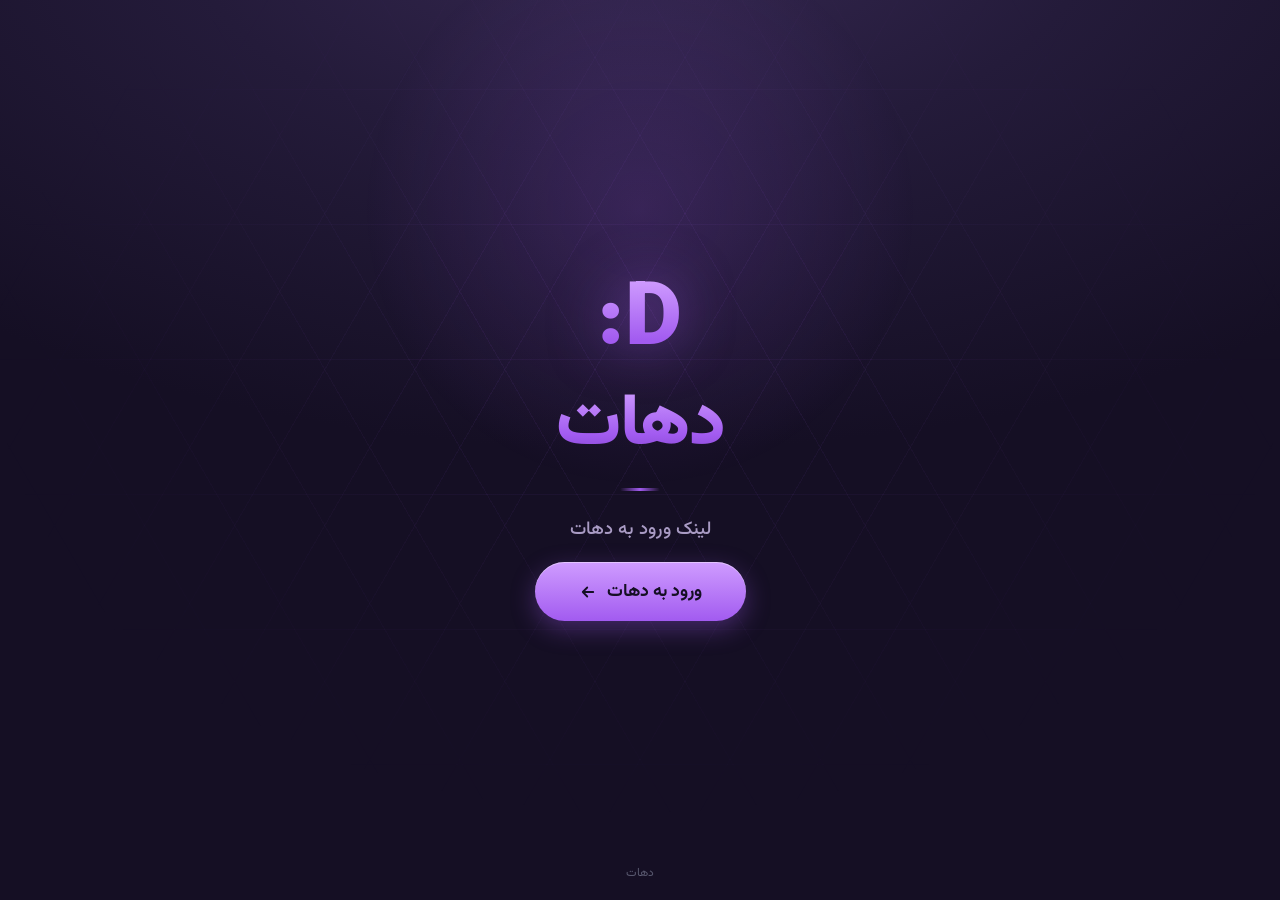
<file: index.html>
<!DOCTYPE html>
<html lang="fa" dir="rtl">
<head>
<meta charset="UTF-8">
<meta name="viewport" content="width=device-width, initial-scale=1.0">
<title>دهات</title>
<link rel="preconnect" href="https://fonts.googleapis.com">
<link rel="preconnect" href="https://fonts.gstatic.com" crossorigin>
<link href="https://fonts.googleapis.com/css2?family=Vazirmatn:wght@400;500;700;900&display=swap" rel="stylesheet">
<style>
  :root{
    --night: #241b3a;
    --night-deep: #150f24;
    --lantern: #a25bf0;
    --lantern-soft: #cf9cff;
    --cream: #f3ede0;
    --dim: #a99bc4;
    --hex-line: rgba(162,91,240,0.10);
  }

  *{ box-sizing: border-box; margin:0; padding:0; }

  html,body{
    height:100%;
    background: radial-gradient(ellipse 80% 60% at 50% -10%, #362852 0%, var(--night) 45%, var(--night-deep) 100%);
    font-family: 'Vazirmatn', sans-serif;
    color: var(--cream);
    overflow-x:hidden;
  }

  body{
    min-height:100vh;
    display:flex;
    align-items:center;
    justify-content:center;
    position:relative;
    padding: 24px;
  }

  /* subtle hexagon field, like scattered rooftops of a village seen from above */
  .hex-field{
    position:fixed;
    inset:0;
    z-index:0;
    background-image:
      repeating-linear-gradient(60deg, var(--hex-line) 0, var(--hex-line) 1px, transparent 1px, transparent 78px),
      repeating-linear-gradient(-60deg, var(--hex-line) 0, var(--hex-line) 1px, transparent 1px, transparent 78px),
      repeating-linear-gradient(0deg, var(--hex-line) 0, var(--hex-line) 1px, transparent 1px, transparent 135px);
    opacity:.6;
    mask-image: radial-gradient(ellipse 70% 70% at 50% 40%, black 20%, transparent 75%);
  }

  .glow{
    position:fixed;
    top:-10%;
    left:50%;
    transform:translateX(-50%);
    width:600px;
    height:600px;
    background: radial-gradient(circle, rgba(162,91,240,0.18) 0%, transparent 65%);
    z-index:0;
    pointer-events:none;
  }

  main{
    position:relative;
    z-index:1;
    text-align:center;
    max-width: 480px;
    display:flex;
    flex-direction:column;
    align-items:center;
    gap: 18px;
  }

  .mark{
    font-size: 5.5rem;
    font-weight: 900;
    letter-spacing: 1px;
    margin-bottom: 2px;
    line-height: 1;
    background: linear-gradient(180deg, var(--lantern-soft) 0%, var(--lantern) 70%);
    -webkit-background-clip: text;
    background-clip: text;
    color: transparent;
    filter: drop-shadow(0 0 26px rgba(162,91,240,0.5));
    animation: rise 900ms ease-out, wiggle 3.4s ease-in-out 1.2s infinite;
    transform-origin: center;
  }

  @keyframes wiggle{
    0%, 100%{ transform: rotate(0deg); }
    50%{ transform: rotate(-6deg); }
  }

  h1{
    font-size: clamp(3rem, 12vw, 4.5rem);
    font-weight: 900;
    letter-spacing: -1px;
    background: linear-gradient(180deg, var(--lantern-soft) 0%, var(--lantern) 60%, #7a3fc4 100%);
    -webkit-background-clip: text;
    background-clip: text;
    color: transparent;
    animation: rise 900ms ease-out 80ms both;
    line-height:1.1;
  }

  .subtitle{
    font-size: clamp(1rem, 3.2vw, 1.15rem);
    color: var(--dim);
    font-weight: 500;
    animation: rise 900ms ease-out 160ms both;
  }

  .divider{
    width: 40px;
    height: 3px;
    border-radius: 2px;
    background: linear-gradient(90deg, transparent, var(--lantern), transparent);
    margin: 4px 0 6px;
    animation: rise 900ms ease-out 220ms both;
  }

  a.enter{
    --pad-y: 16px;
    --pad-x: 44px;
    position:relative;
    display:inline-flex;
    align-items:center;
    justify-content:center;
    gap:10px;
    padding: var(--pad-y) var(--pad-x);
    font-family:inherit;
    font-size: 1.1rem;
    font-weight: 700;
    color: var(--night-deep);
    text-decoration:none;
    background: linear-gradient(180deg, var(--lantern-soft), var(--lantern));
    border-radius: 999px;
    box-shadow:
      0 8px 24px rgba(162,91,240,0.34),
      inset 0 1px 0 rgba(255,255,255,0.4);
    transition: transform 180ms ease, box-shadow 180ms ease;
    animation: rise 900ms ease-out 300ms both;
  }

  a.enter:hover{
    transform: translateY(-2px);
    box-shadow:
      0 12px 30px rgba(162,91,240,0.46),
      inset 0 1px 0 rgba(255,255,255,0.45);
  }
  a.enter:active{ transform: translateY(0px) scale(0.98); }

  a.enter:focus-visible{
    outline: 2px solid var(--cream);
    outline-offset: 3px;
  }

  a.enter svg{
    width: 18px;
    height: 18px;
    transition: transform 180ms ease;
  }
  a.enter:hover svg{ transform: translateX(-4px); }

  @keyframes rise{
    from{ opacity:0; transform: translateY(14px); }
    to{ opacity:1; transform: translateY(0); }
  }

  @media (prefers-reduced-motion: reduce){
    *{ animation: none !important; transition: none !important; }
  }

  footer{
    position:fixed;
    bottom: 18px;
    left:0; right:0;
    text-align:center;
    font-size: 0.75rem;
    color: rgba(154,160,184,0.5);
    z-index:1;
  }
</style>
</head>
<body>

  <div class="hex-field"></div>
  <div class="glow"></div>

  <main>
    <div class="mark" dir="ltr">:D</div>

    <h1>دهات</h1>
    <div class="divider"></div>
    <p class="subtitle">لینک ورود به دهات</p>

    <a class="enter" href="https://dehaat.aghey.workers.dev">
      ورود به دهات
      <svg viewBox="0 0 24 24" fill="none" stroke="currentColor" stroke-width="2.4" stroke-linecap="round" stroke-linejoin="round">
        <path d="M19 12H5M11 6l-6 6 6 6"/>
      </svg>
    </a>
  </main>

  <footer>دهات</footer>

</body>
</html>
</file>
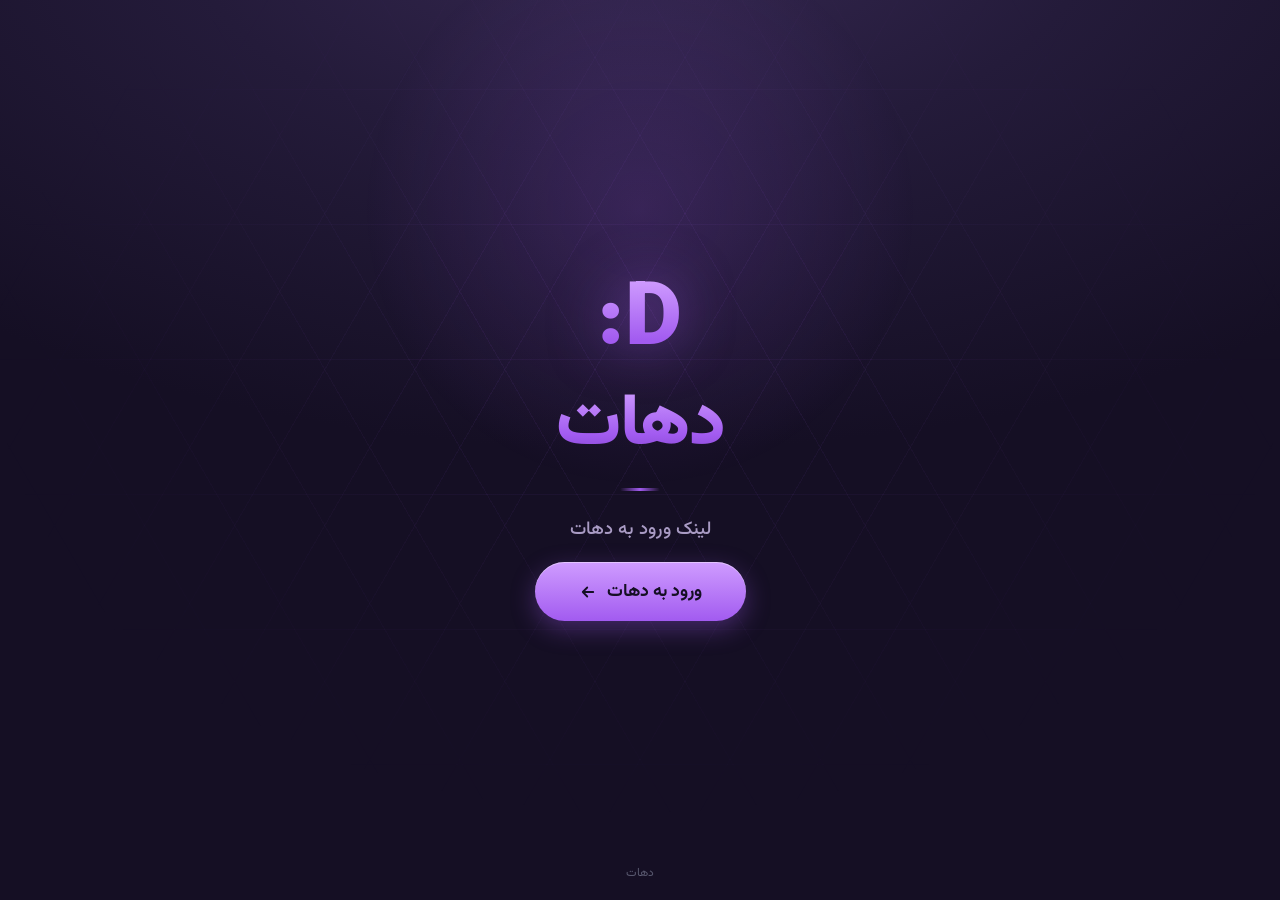
<file: index (12) (4).html>
<!DOCTYPE html>
<html lang="fa" dir="rtl">
<head>
<meta charset="UTF-8">
<meta name="viewport" content="width=device-width, initial-scale=1.0">
<title>دهات</title>
<link rel="preconnect" href="https://fonts.googleapis.com">
<link rel="preconnect" href="https://fonts.gstatic.com" crossorigin>
<link href="https://fonts.googleapis.com/css2?family=Vazirmatn:wght@400;500;700;900&display=swap" rel="stylesheet">
<style>
  :root{
    --night: #241b3a;
    --night-deep: #150f24;
    --lantern: #a25bf0;
    --lantern-soft: #cf9cff;
    --cream: #f3ede0;
    --dim: #a99bc4;
    --hex-line: rgba(162,91,240,0.10);
  }

  *{ box-sizing: border-box; margin:0; padding:0; }

  html,body{
    height:100%;
    background: radial-gradient(ellipse 80% 60% at 50% -10%, #362852 0%, var(--night) 45%, var(--night-deep) 100%);
    font-family: 'Vazirmatn', sans-serif;
    color: var(--cream);
    overflow-x:hidden;
  }

  body{
    min-height:100vh;
    display:flex;
    align-items:center;
    justify-content:center;
    position:relative;
    padding: 24px;
  }

  /* subtle hexagon field, like scattered rooftops of a village seen from above */
  .hex-field{
    position:fixed;
    inset:0;
    z-index:0;
    background-image:
      repeating-linear-gradient(60deg, var(--hex-line) 0, var(--hex-line) 1px, transparent 1px, transparent 78px),
      repeating-linear-gradient(-60deg, var(--hex-line) 0, var(--hex-line) 1px, transparent 1px, transparent 78px),
      repeating-linear-gradient(0deg, var(--hex-line) 0, var(--hex-line) 1px, transparent 1px, transparent 135px);
    opacity:.6;
    mask-image: radial-gradient(ellipse 70% 70% at 50% 40%, black 20%, transparent 75%);
  }

  .glow{
    position:fixed;
    top:-10%;
    left:50%;
    transform:translateX(-50%);
    width:600px;
    height:600px;
    background: radial-gradient(circle, rgba(162,91,240,0.18) 0%, transparent 65%);
    z-index:0;
    pointer-events:none;
  }

  main{
    position:relative;
    z-index:1;
    text-align:center;
    max-width: 480px;
    display:flex;
    flex-direction:column;
    align-items:center;
    gap: 18px;
  }

  .mark{
    font-size: 5.5rem;
    font-weight: 900;
    letter-spacing: 1px;
    margin-bottom: 2px;
    line-height: 1;
    background: linear-gradient(180deg, var(--lantern-soft) 0%, var(--lantern) 70%);
    -webkit-background-clip: text;
    background-clip: text;
    color: transparent;
    filter: drop-shadow(0 0 26px rgba(162,91,240,0.5));
    animation: rise 900ms ease-out, wiggle 3.4s ease-in-out 1.2s infinite;
    transform-origin: center;
  }

  @keyframes wiggle{
    0%, 100%{ transform: rotate(0deg); }
    50%{ transform: rotate(-6deg); }
  }

  h1{
    font-size: clamp(3rem, 12vw, 4.5rem);
    font-weight: 900;
    letter-spacing: -1px;
    background: linear-gradient(180deg, var(--lantern-soft) 0%, var(--lantern) 60%, #7a3fc4 100%);
    -webkit-background-clip: text;
    background-clip: text;
    color: transparent;
    animation: rise 900ms ease-out 80ms both;
    line-height:1.1;
  }

  .subtitle{
    font-size: clamp(1rem, 3.2vw, 1.15rem);
    color: var(--dim);
    font-weight: 500;
    animation: rise 900ms ease-out 160ms both;
  }

  .divider{
    width: 40px;
    height: 3px;
    border-radius: 2px;
    background: linear-gradient(90deg, transparent, var(--lantern), transparent);
    margin: 4px 0 6px;
    animation: rise 900ms ease-out 220ms both;
  }

  a.enter{
    --pad-y: 16px;
    --pad-x: 44px;
    position:relative;
    display:inline-flex;
    align-items:center;
    justify-content:center;
    gap:10px;
    padding: var(--pad-y) var(--pad-x);
    font-family:inherit;
    font-size: 1.1rem;
    font-weight: 700;
    color: var(--night-deep);
    text-decoration:none;
    background: linear-gradient(180deg, var(--lantern-soft), var(--lantern));
    border-radius: 999px;
    box-shadow:
      0 8px 24px rgba(162,91,240,0.34),
      inset 0 1px 0 rgba(255,255,255,0.4);
    transition: transform 180ms ease, box-shadow 180ms ease;
    animation: rise 900ms ease-out 300ms both;
  }

  a.enter:hover{
    transform: translateY(-2px);
    box-shadow:
      0 12px 30px rgba(162,91,240,0.46),
      inset 0 1px 0 rgba(255,255,255,0.45);
  }
  a.enter:active{ transform: translateY(0px) scale(0.98); }

  a.enter:focus-visible{
    outline: 2px solid var(--cream);
    outline-offset: 3px;
  }

  a.enter svg{
    width: 18px;
    height: 18px;
    transition: transform 180ms ease;
  }
  a.enter:hover svg{ transform: translateX(-4px); }

  @keyframes rise{
    from{ opacity:0; transform: translateY(14px); }
    to{ opacity:1; transform: translateY(0); }
  }

  @media (prefers-reduced-motion: reduce){
    *{ animation: none !important; transition: none !important; }
  }

  footer{
    position:fixed;
    bottom: 18px;
    left:0; right:0;
    text-align:center;
    font-size: 0.75rem;
    color: rgba(154,160,184,0.5);
    z-index:1;
  }
</style>
</head>
<body>

  <div class="hex-field"></div>
  <div class="glow"></div>

  <main>
    <div class="mark" dir="ltr">:D</div>

    <h1>دهات</h1>
    <div class="divider"></div>
    <p class="subtitle">لینک ورود به دهات</p>

    <a class="enter" href="https://dehaat-proxy.toopzsupport.workers.dev">
      ورود به دهات
      <svg viewBox="0 0 24 24" fill="none" stroke="currentColor" stroke-width="2.4" stroke-linecap="round" stroke-linejoin="round">
        <path d="M19 12H5M11 6l-6 6 6 6"/>
      </svg>
    </a>
  </main>

  <footer>دهات</footer>

</body>
</html>
</file>
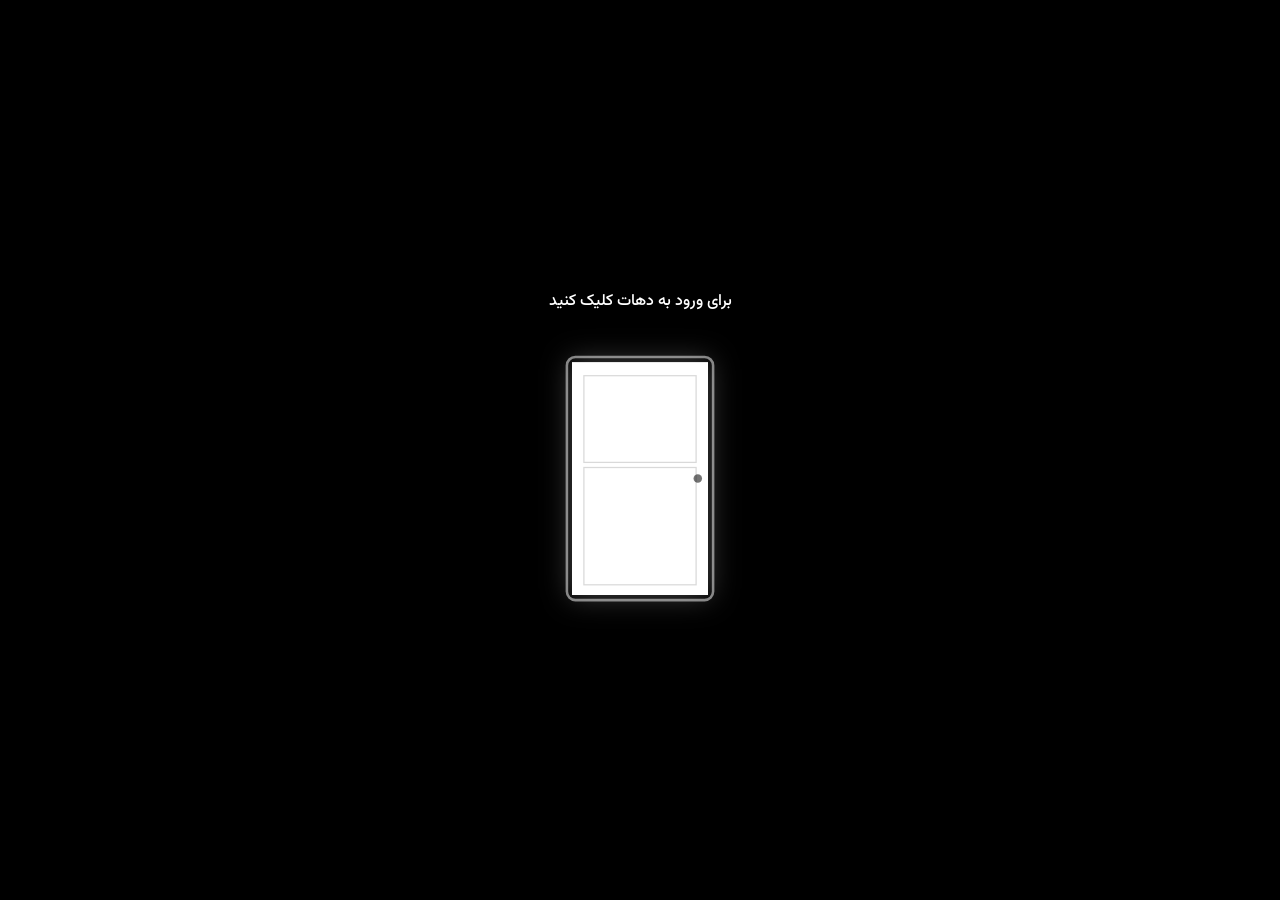
<file: login.html>
<!DOCTYPE html>
<html lang="fa" dir="rtl">
<head>
<meta charset="UTF-8" />
<meta name="viewport" content="width=device-width, initial-scale=1.0, viewport-fit=cover" />
<title>دهات</title>
<link rel="icon" type="image/png" href="favicon-dark.png" media="(prefers-color-scheme: light)" />
<link rel="icon" type="image/png" href="favicon-light.png" media="(prefers-color-scheme: dark)" />
<link rel="preconnect" href="https://fonts.googleapis.com">
<link rel="preconnect" href="https://fonts.gstatic.com" crossorigin>
<link href="https://fonts.googleapis.com/css2?family=Vazirmatn:wght@400;500;700&display=swap" rel="stylesheet">
<script src="https://challenges.cloudflare.com/turnstile/v0/api.js?onload=onTurnstileReady&render=explicit" async defer></script>
<style>
  :root {
    --primary: #1A0A31;
    --surface: #241243;
    --card: #2D1856;
    --accent: #8B5CF6;
    --accent-hover: #A78BFA;
    --text: #FFFFFF;
    --subtext: #C9C4D8;
    --border: #3D2A64;
    --success: #22C55E;
    --error: #EF4444;
    --radius: 16px;
  }
  * { box-sizing: border-box; }
  html, body { margin: 0; height: 100%; }
  body {
    font-family: 'Vazirmatn', Tahoma, sans-serif;
    color: var(--text);
    min-height: 100vh;
    display: flex;
    align-items: center;
    justify-content: center;
    padding: 20px;
    position: relative;
    overflow: hidden;
    background: var(--primary);
  }
  /* پس‌زمینه‌ی متحرک — سبک: به‌جای انیمیت کردن background-position روی یه گرادیانت بلورشده‌ی بزرگ
     (که هر فریم کل صفحه رو مجبور به رسم دوباره می‌کرد و لگ می‌داد)، چند تا «حباب» جدا داریم که فقط
     transform‌شون انیمیت می‌شه؛ این روی GPU اجرا می‌شه و تقریباً هیچ فشاری به CPU نمی‌ده */
  .bg-anim { position: fixed; inset: 0; z-index: 0; pointer-events: none; overflow: hidden; background: var(--primary); contain: strict; }
  .bg-blob { position: absolute; border-radius: 50%; filter: blur(50px); opacity: 0.5; will-change: transform; transform: translateZ(0); backface-visibility: hidden; }
  .bg-blob:nth-child(1) { width: 50vw; height: 50vw; max-width: 480px; max-height: 480px; background: var(--accent); top: -12%; left: -12%; animation: blob1 22s ease-in-out infinite; }
  .bg-blob:nth-child(2) { width: 45vw; height: 45vw; max-width: 420px; max-height: 420px; background: var(--card); bottom: -14%; right: -10%; animation: blob2 26s ease-in-out infinite; }
  .bg-blob:nth-child(3) { width: 38vw; height: 38vw; max-width: 360px; max-height: 360px; background: var(--accent-hover); top: 25%; right: 5%; animation: blob3 19s ease-in-out infinite; }
  @keyframes blob1 { 0%, 100% { transform: translate3d(0, 0, 0); } 50% { transform: translate3d(12vw, 10vh, 0); } }
  @keyframes blob2 { 0%, 100% { transform: translate3d(0, 0, 0); } 50% { transform: translate3d(-10vw, -8vh, 0); } }
  @keyframes blob3 { 0%, 100% { transform: translate3d(0, 0, 0); } 50% { transform: translate3d(-8vw, 10vh, 0); } }
  /* موقع تایپ (فوکوس روی هر اینپوت)، انیمیشن پس‌زمینه موقتاً متوقف می‌شه تا کیبورد و رندر صفحه رقیب هم نشن و لک از بین بره */
  .bg-anim.is-paused .bg-blob { animation-play-state: paused; }
  @media (prefers-reduced-motion: reduce) {
    .bg-blob { animation: none !important; }
  }
  .box { width: 100%; max-width: 380px; position: relative; z-index: 1; }

  @keyframes fadeInUp { from { opacity: 0; transform: translateY(18px); } to { opacity: 1; transform: translateY(0); } }
  @keyframes fadeIn { from { opacity: 0; } to { opacity: 1; } }
  @keyframes popIn { 0% { opacity: 0; transform: scale(0.85); } 100% { opacity: 1; transform: scale(1); } }
  @keyframes float { 0%, 100% { transform: translateY(0); } 50% { transform: translateY(-6px); } }
  @keyframes shake { 10%, 90% { transform: translateX(-1px); } 20%, 80% { transform: translateX(2px); } 30%, 50%, 70% { transform: translateX(-4px); } 40%, 60% { transform: translateX(4px); } }
  @keyframes spin { to { transform: rotate(360deg); } }
  @keyframes pulseDot { 0%, 100% { opacity: 0.3; } 50% { opacity: 1; } }

  .brand { text-align: center; margin-bottom: 24px; animation: fadeInUp 0.6s ease both; }
  /* به‌جای عکسِ ثابتِ قبلی، همون نشانِ متحرکِ ترکیب‌های «: » و «D» که تو اسپلش‌اسکرینِ اصلیِ اپ هم هست */
  .app-splash-emoji.brand-emoji {
    direction: ltr; font-size: 46px; font-weight: 800; letter-spacing: 1px; color: var(--text);
    font-variant-numeric: tabular-nums;
    min-height: 60px; width: 80px; margin-inline: auto;
    display: flex; align-items: center; justify-content: center; margin-bottom: 6px;
    animation: popIn 0.55s cubic-bezier(0.34, 1.56, 0.64, 1) both, float 4s ease-in-out 0.6s infinite;
  }
  .app-splash-emoji.brand-emoji .splash-caret {
    display: inline-block; width: 3px; height: 36px; background: var(--accent-hover);
    margin-inline-start: 3px; animation: caretBlink 0.9s step-end infinite;
  }
  .brand h1 { font-size: 26px; font-weight: 700; margin: 0 0 4px; letter-spacing: -0.02em; }
  .brand p { font-size: 13px; color: var(--subtext); margin: 0; }
  #subtitleWord { color: var(--accent-hover); font-weight: 500; }
  .subtitle-caret {
    display: inline-block; width: 1px; height: 12px; background: var(--accent-hover);
    margin-inline-start: 2px; vertical-align: -1px; animation: caretBlink 0.9s step-end infinite;
  }
  @keyframes caretBlink { 0%, 100% { opacity: 1; } 50% { opacity: 0; } }
  @media (prefers-reduced-motion: reduce) {
    .subtitle-caret { animation: none; }
  }

  @media (prefers-reduced-motion: reduce) {
    .brand, .app-splash-emoji, .card, .turnstile-wrap { animation: none !important; }
  }

  .card {
    background: var(--surface);
    border: 1px solid var(--border);
    border-radius: var(--radius);
    padding: 22px;
    animation: fadeInUp 0.6s ease 0.1s both;
    transition: box-shadow 0.3s ease;
  }

  .tabs { display: flex; gap: 4px; background: var(--primary); border-radius: 10px; padding: 4px; margin-bottom: 18px; }
  .tabs button {
    flex: 1; padding: 9px; border: none; border-radius: 8px; background: transparent;
    font-family: inherit; font-size: 14px; color: var(--subtext); cursor: pointer;
    transition: background 0.25s ease, color 0.25s ease, transform 0.15s ease;
  }
  .tabs button.active { background: var(--card); color: var(--text); font-weight: 500; animation: popIn 0.3s ease both; }
  .tabs button:active { transform: scale(0.95); }

  input {
    width: 100%; font-family: inherit; font-size: 15px; color: var(--text);
    background: var(--card); border: 1px solid var(--border); border-radius: 10px;
    padding: 11px 14px; margin-bottom: 10px;
    transition: border-color 0.2s ease, box-shadow 0.2s ease, transform 0.15s ease;
  }
  input::placeholder { color: var(--subtext); }
  input:focus { outline: none; border-color: var(--accent); box-shadow: 0 0 0 3px rgba(139, 92, 246, 0.25); transform: translateY(-1px); }

  #loginForm, #registerForm { animation: fadeIn 0.35s ease both; }

  button.primary {
    width: 100%; padding: 11px; border: none; border-radius: 10px;
    background: var(--accent); color: #fff; font-family: inherit; font-size: 15px; font-weight: 500;
    cursor: pointer; transition: background 0.2s ease, transform 0.15s ease, box-shadow 0.2s ease;
    position: relative;
  }
  button.primary:hover:not(:disabled) { background: var(--accent-hover); box-shadow: 0 6px 18px rgba(139, 92, 246, 0.35); transform: translateY(-1px); }
  button.primary:active:not(:disabled) { transform: translateY(0) scale(0.98); }
  button.primary:disabled { opacity: 0.7; cursor: default; }
  button.primary.loading { color: transparent; }
  button.primary.loading::after {
    content: ""; position: absolute; top: 50%; left: 50%; width: 16px; height: 16px;
    margin: -8px 0 0 -8px; border: 2px solid rgba(255,255,255,0.35); border-top-color: #fff;
    border-radius: 50%; animation: spin 0.7s linear infinite;
  }

  .error { color: var(--error); font-size: 13px; margin-top: 8px; min-height: 16px; }
  .error.shake { animation: shake 0.4s ease; }
  .hint { color: var(--success); font-size: 13px; margin-top: 8px; min-height: 16px; }
  .hint:not(:empty) { animation: fadeInUp 0.3s ease both; }
  .hidden { display: none !important; }

  .turnstile-wrap { display: flex; justify-content: center; margin-bottom: 10px; animation: fadeIn 0.6s ease 0.2s both; }

  .sound-toggle {
    position: fixed; top: 16px; left: 16px; width: 38px; height: 38px; border-radius: 50%;
    background: var(--surface); border: 1px solid var(--border); color: var(--subtext);
    display: flex; align-items: center; justify-content: center; cursor: pointer;
    z-index: 2; transition: transform 0.2s ease, color 0.2s ease, border-color 0.2s ease;
    animation: popIn 0.5s ease 0.3s both;
  }
  .sound-toggle:hover { transform: scale(1.08) rotate(-6deg); color: var(--accent-hover); border-color: var(--accent); }
  .sound-toggle:active { transform: scale(0.94); }
  .sound-toggle svg { width: 17px; height: 17px; transition: transform 0.2s ease; }
  .sound-toggle .icon-muted { display: none; }
  .sound-toggle.muted .icon-on { display: none; }
  .sound-toggle.muted .icon-muted { display: block; }
  /* --- اسپلش ویدیویی قبل از ورود --- */
  .splash-overlay {
    position: fixed; top: 0; right: 0; bottom: 0; left: 0; z-index: 9999;
    width: 100%; height: 100%;
    background: #000;
    display: flex; align-items: center; justify-content: center;
    overflow: hidden;
    transition: opacity 0.6s ease;
  }
  .splash-overlay.fade-out { opacity: 0; pointer-events: none; }
  .splash-overlay video {
    max-width: 100%; max-height: 100%;
    width: 100%; height: 100%;
    min-width: 0; min-height: 0;
    object-fit: contain; object-position: center;
    display: block;
  }
  body.splash-active { overflow: hidden; }

  /* --- صفحه‌ی «در ورودی» قبل از اسپلش: با کلیک روی این، هم درِ SVG باز می‌شه هم
     چون همون لحظه یه user-gesture واقعیه، ویدیوی اسپلش می‌تونه با صدا پلی بشه --- */
  .door-gate {
    position: fixed; top: 0; right: 0; bottom: 0; left: 0; z-index: 10000;
    background: #000;
    display: flex; flex-direction: column; align-items: center; justify-content: center; gap: 26px;
    cursor: pointer; text-align: center; padding: 20px;
    transition: none;
  }
  .door-gate.hide { opacity: 0; pointer-events: none; }
  .door-gate-text {
    color: #fff; font-size: 16px; font-weight: 500; margin: 0;
    animation: fadeInUp 0.6s ease both;
    transition: opacity 0.3s ease;
  }
  .door-gate.opening .door-gate-text { opacity: 0; }
  .door-wrap {
    position: relative; width: min(46vw, 170px);
  }
  .door-gate.opening .door-wrap { animation: none; }
  @keyframes doorFloat { 0%, 100% { transform: translateY(0); } 50% { transform: translateY(-8px); } }
  .door-svg {
    width: 100%; height: auto; overflow: visible; display: block;
    filter: drop-shadow(0 0 14px rgba(255, 255, 255, 0.25));
  }
  #doorLeaf {
    transition: transform 0.75s cubic-bezier(0.65, 0, 0.35, 1);
    transform-box: fill-box; transform-origin: left center;
  }
  .door-gate.opening #doorLeaf { transform: perspective(420px) rotateY(-100deg); }
</style>
</head>
<body class="splash-active">

<div class="door-gate" id="doorGate" role="button" tabindex="0" aria-label="برای ورود به دهات کلیک کنید">
  <p class="door-gate-text">برای ورود به دهات کلیک کنید</p>
  <div class="door-wrap">
    <svg class="door-svg" viewBox="0 0 200 320" xmlns="http://www.w3.org/2000/svg">
      <rect x="14" y="20" width="172" height="286" rx="10" fill="none" stroke="#fff" stroke-width="3" opacity="0.5"/>
      <g id="doorLeaf">
        <rect x="20" y="26" width="160" height="274" fill="#fff"/>
        <rect x="34" y="42" width="132" height="102" fill="none" stroke="#000" stroke-width="1.5" opacity="0.15"/>
        <rect x="34" y="150" width="132" height="138" fill="none" stroke="#000" stroke-width="1.5" opacity="0.15"/>
        <circle cx="168" cy="163" r="5" fill="#000" opacity="0.55"/>
      </g>
    </svg>
  </div>
</div>

<div class="splash-overlay" id="splashOverlay">
  <video id="splashVideo" src="splash.mp4" preload="auto" playsinline webkit-playsinline></video>
</div>
<script>
// این اسکریپت عمداً بلافاصله بعد از خودِ در و اُوِرلی اومده، نه پایین فایل کنار بقیه‌ی اسکریپت‌ها،
// چون باید همون لحظه که این المان‌ها تو DOM ساخته می‌شن گوش‌سپاری‌شون شروع بشه؛ صفحه‌ی اصلی
// (فرم لاگین و بقیه‌ی المان‌ها) زیر این لایه‌ها در حال لود شدنه و کاربر چیزی جز در/ویدیو نمی‌بینه.
(function () {
  var gate = document.getElementById("doorGate");
  var overlay = document.getElementById("splashOverlay");
  var video = document.getElementById("splashVideo");
  if (!gate || !overlay || !video) return;
  var done = false;

  function finishSplash() {
    if (done) return;
    done = true;
    overlay.classList.add("fade-out");
    document.body.classList.remove("splash-active");
    setTimeout(function () {
      overlay.remove();
      // آهنگ لاگین عمداً همینجا و نه زودتر استارت می‌خوره، تا دقیقاً بعد از محو کامل شدن
      // اسپلش پخش بشه؛ تابع tryAutoplay پایین همین فایل (کنار المان bgMusic) تعریف شده و
      // چون یه function declaration معمولیه، تا این لحظه (که خیلی بعد از پارس کل صفحه‌ست) در دسترسه.
      if (typeof tryAutoplay === "function") tryAutoplay();
    }, 650);
  }
  video.addEventListener("ended", finishSplash);
  video.addEventListener("error", function () {
    // اگه ویدیو لود نشه (مثلاً مسیرش اشتباهه یا فایل رو ریپو نیست)، خطاش رو رو همون
    // نوار قرمز debugBanner (که پایین‌تر تو فایل تعریف شده) نشون بده تا رو موبایل هم دیده بشه
    var banner = document.getElementById("debugBanner");
    if (banner) {
      var code = video.error ? video.error.code : "?";
      banner.style.display = "block";
      banner.textContent = "خطای بارگذاری ویدیوی اسپلش (کد " + code + ") — مسیر: " + video.currentSrc;
    }
    finishSplash();
  });

  function playSplashVideo() {
    // نکته‌ی کلیدی: این تابع در نهایت از دلِ همون کلیک/تاچِ کاربر روی در صدا زده می‌شه (با یه
    // فاصله‌ی کوتاه)، پس هنوز تو بازه‌ی user-gesture معتبریم و مرورگر اجازه‌ی پخش صدادار می‌ده.
    video.muted = false;
    var p = video.play();
    if (p && p.catch) {
      p.catch(function () {
        // اگه به هر دلیلی بازم بلاک شد، حداقل بی‌صدا پلی بشه تا اسپلش گیر نکنه
        video.muted = true;
        video.play().catch(finishSplash);
      });
    }
    // شبکه‌ی ایمنی: اگه ایونت‌ها به هر دلیلی شلیک نشن، حداکثر بعد از طول ویدیو + کمی حاشیه رد شو
    setTimeout(finishSplash, 12000);
  }

  function openDoor() {
    gate.removeEventListener("click", openDoor);
    gate.removeEventListener("keydown", onGateKeydown);
    gate.classList.add("opening");

    // همین‌جا، تو دلِ کلیک واقعی کاربر، آهنگ login.mp3 رو یه بار پلی و بلافاصله پاز می‌کنیم.
    // این کار مرورگر رو مجاب می‌کنه این المان صوتی رو «تاییدشده با ژست کاربر» علامت بزنه، پس
    // هر وقت بعداً (حتی بدون ژست جدید) دوباره play() صداش کنیم، بدون بلاک شدن با صدا پخش می‌شه.
    var bg = document.getElementById("bgMusic");
    if (bg) {
      bg.muted = false;
      bg.play().then(function () { bg.pause(); bg.currentTime = 0; }).catch(function () {});
    }

    setTimeout(function () {
      gate.classList.add("hide");
      setTimeout(function () {
        gate.remove();
        // یک ثانیه بعد از محو کامل شدن در، ویدیو پلی می‌شه
        setTimeout(playSplashVideo, 1000);
      }, 550);
    }, 700);
  }
  function onGateKeydown(e) {
    if (e.key === "Enter" || e.key === " ") { e.preventDefault(); openDoor(); }
  }
  gate.addEventListener("click", openDoor);
  gate.addEventListener("keydown", onGateKeydown);
})();
</script>

<div class="bg-anim"><div class="bg-blob"></div><div class="bg-blob"></div><div class="bg-blob"></div></div>
<div id="debugBanner" style="display:none; position:fixed; top:0; left:0; right:0; z-index:99; background:#EF4444; color:#fff; font-family:monospace; font-size:12px; padding:8px 10px; direction:ltr; text-align:left; word-break:break-all; max-height:40vh; overflow:auto;"></div>
<audio id="bgMusic" src="login.mp3" loop></audio>
<button class="sound-toggle" id="soundToggle" onclick="toggleSound()" aria-label="قطع/وصل صدا">
  <svg class="icon-on" viewBox="0 0 24 24" fill="none" stroke="currentColor" stroke-width="2" stroke-linecap="round" stroke-linejoin="round"><path d="M11 5L6 9H2v6h4l5 4V5z"/><path d="M15.5 8.5a5 5 0 0 1 0 7"/><path d="M18 6a9 9 0 0 1 0 12"/></svg>
  <svg class="icon-muted" viewBox="0 0 24 24" fill="none" stroke="currentColor" stroke-width="2" stroke-linecap="round" stroke-linejoin="round"><path d="M11 5L6 9H2v6h4l5 4V5z"/><path d="M17 9l6 6M23 9l-6 6"/></svg>
</button>

<div class="box">
  <div class="brand">
    <div class="app-splash-emoji brand-emoji" id="brandEmoji"><span class="emoji-text"></span><span class="splash-caret"></span></div>
    <h1>دهات</h1>
    <p>کاردستی چرت عاقی</p>
  </div>

  <div class="card">
    <div class="tabs">
      <button id="tabLogin" class="active" onclick="showLogin()">ورود</button>
      <button id="tabRegister" onclick="showRegister()">ثبت‌نام</button>
    </div>

    <div id="loginForm">
      <input id="loginUsername" placeholder="نام کاربری" autocomplete="username" maxlength="20" />
      <input id="loginPassword" type="password" placeholder="رمز عبور" autocomplete="current-password" maxlength="100" />
      <div class="turnstile-wrap">
        <div id="turnstileBox"></div>
      </div>
      <button class="primary" id="loginBtn" onclick="login()">ورود</button>
      <div class="error" id="loginError"></div>
    </div>

    <div id="registerForm" class="hidden">
      <input id="regUsername" placeholder="نام کاربری (حداقل ۳ کاراکتر)" autocomplete="username" maxlength="20" />
      <input id="regPassword" type="password" placeholder="رمز عبور (حداقل ۸ کاراکتر، شامل حرف و عدد)" autocomplete="new-password" maxlength="100" />
      <div class="turnstile-wrap">
        <div id="turnstileBoxReg"></div>
      </div>
      <button class="primary" id="registerBtn" onclick="register()">ساخت حساب</button>
      <div class="error" id="registerError"></div>
      <div class="hint" id="registerHint"></div>
    </div>
  </div>
</div>

<script src="subtitle-words.html"></script>
<script>
const WORKER_URL = "https://dehaat.aghey.workers.dev";

// ================= شبکه: تلاش خودکار مجدد در صورت خطای اتصال =================
// بعضی از اینترنت‌ها (با یا بدون فیلترشکن) گاهی همون درخواست اولِ TCP/TLS رو با
// خطای شبکه (مثل "invalid response") قطع می‌کنن، در حالی که یه اتصال تازه معمولاً
// جواب می‌گیره. این wrapper به‌جای مجبور کردن کاربر به رفرش دستی یا خاموش‌روشن کردن
// فیلترشکن، خودش به‌صورت خودکار و بی‌صدا با یه اتصال تازه چند بار دیگه تلاش می‌کنه.
// نکته‌ی مهم: این کار فقط رو خطاهای واقعیِ اتصال (وقتی fetch اصلاً جوابی نگرفته)
// انجام می‌شه، نه رو جواب‌های معتبر سرور (مثل خطای 401/403/500)؛ یعنی هیچ منطق
// موجودِ if(!res.ok) توی بقیه‌ی کد دست نمی‌خوره و رفتارش عوض نمی‌شه.
(function () {
  const nativeFetch = window.fetch.bind(window);
  const MAX_RETRIES = 2;
  const RETRY_DELAY_MS = 700;
  const PER_ATTEMPT_TIMEOUT_MS = 15000;

  function delay(ms) {
    return new Promise((resolve) => setTimeout(resolve, ms));
  }

  window.fetch = async function (input, init) {
    let lastErr;
    const externalSignal = init && init.signal;
    for (let attempt = 0; attempt <= MAX_RETRIES; attempt++) {
      const controller = new AbortController();
      const timeoutId = setTimeout(() => controller.abort(), PER_ATTEMPT_TIMEOUT_MS);
      if (externalSignal) {
        if (externalSignal.aborted) controller.abort();
        else externalSignal.addEventListener("abort", () => controller.abort(), { once: true });
      }
      try {
        const mergedInit = init ? { ...init, signal: controller.signal } : { signal: controller.signal };
        const res = await nativeFetch(input, mergedInit);
        clearTimeout(timeoutId);
        return res; // هر جوابی از سرور برگرده (حتی خطای 4xx/5xx) یعنی اتصال برقرار شده؛ دیگه retry لازم نیست
      } catch (err) {
        clearTimeout(timeoutId);
        lastErr = err;
        // اگه خودِ کد صداکننده درخواست رو کنسل کرده بود (نه ما با تایم‌اوت)، دیگه تلاش نکن
        if (externalSignal && externalSignal.aborted) throw err;
        if (attempt < MAX_RETRIES) {
          await delay(RETRY_DELAY_MS * (attempt + 1));
          continue;
        }
      }
    }
    throw lastErr;
  };
})();
const TURNSTILE_SITEKEY = "0x4AAAAAADzYo0FCb7d3eKh0";

// ---------- رندر صریح Turnstile ----------
// چرا صریح؟ توی رندر خودکار (implicit / class="cf-turnstile")، تابع getResponse باید شناسه‌ی
// داخلیِ ویجت رو بگیره نه آیدیِ دیو container رو؛ اون شناسه‌ی داخلی جایی در دسترس کد ما نبود،
// برای همین حتی بعد از تیک خوردن و "Success"، getResponse همیشه خالی برمی‌گشت.
// با رندر صریح، خودمون widgetId واقعی رو از خروجی render() نگه می‌داریم و همون رو به getResponse/reset می‌دیم.
const turnstileWidgets = { login: null, register: null };
function onTurnstileReady() {
  turnstileWidgets.login = turnstile.render("#turnstileBox", { sitekey: TURNSTILE_SITEKEY, theme: "dark" });
  turnstileWidgets.register = turnstile.render("#turnstileBoxReg", { sitekey: TURNSTILE_SITEKEY, theme: "dark" });
}

// ---------- نمایش هر خطای جاوااسکریپت روی صفحه (چون رو موبایل به کنسول دسترسی نیست) ----------
window.addEventListener("error", function (e) {
  const banner = document.getElementById("debugBanner");
  banner.style.display = "block";
  banner.textContent = "خطا: " + (e.message || "") + " — فایل: " + (e.filename || "") + " — خط: " + (e.lineno || "");
});
window.addEventListener("unhandledrejection", function (e) {
  const banner = document.getElementById("debugBanner");
  banner.style.display = "block";
  banner.textContent = "خطای Promise: " + (e.reason && e.reason.message ? e.reason.message : String(e.reason));
});

// ---------- نشانِ متحرکِ ترکیب‌های «:» و «D» (لوگوی صفحه‌ی لاگین): همون افکتِ تایپِ اسپلش‌اسکرینِ اصلیِ اپ ----------
(function initBrandEmoji() {
  // کاراکتر دوم همیشه از این لیست انتخاب می‌شه؛ چون "3" چندبار تکرار شده، شانس بیشتری برای اومدن داره
  const SECOND_CHARS = ["D", "O", ")", "(", "#", "3", "3"];
  const host = document.querySelector("#brandEmoji .emoji-text");
  if (!host) return;

  function pickCombo() {
    const second = SECOND_CHARS[Math.floor(Math.random() * SECOND_CHARS.length)];
    return ":" + second; // همیشه دقیقاً ۲ کاراکتر؛ اولی همیشه ":" است
  }

  let combo = pickCombo();
  let charIndex = 0;
  let phase = "typing";

  function tick() {
    if (document.hidden) { setTimeout(tick, 400); return; }

    if (phase === "typing") {
      charIndex++;
      host.textContent = combo.slice(0, charIndex);
      if (charIndex >= combo.length) {
        phase = "pausing";
        setTimeout(tick, 1100);
      } else {
        setTimeout(tick, 110 + Math.random() * 70);
      }
      return;
    }
    if (phase === "pausing") {
      phase = "deleting";
      setTimeout(tick, 20);
      return;
    }
    charIndex--;
    host.textContent = combo.slice(0, charIndex);
    if (charIndex <= 0) {
      combo = pickCombo();
      phase = "typing";
      setTimeout(tick, 250);
    } else {
      setTimeout(tick, 45);
    }
  }
  tick();
})();

// ---------- زیرنویس متحرک: کلمه با افکت تایپ نوشته می‌شه، مکث می‌کنه، با افکت پاک‌شدن حذف می‌شه و کلمه‌ی بعدی از subtitle-words.html میاد ----------
(function initSubtitleTyping() {
  const words = (window.SUBTITLE_WORDS && window.SUBTITLE_WORDS.length) ? window.SUBTITLE_WORDS : ["شومبلکی"];
  const el = document.getElementById("subtitleWord");
  if (!el) return;

  let wordIndex = 0;
  let charIndex = 0;
  let phase = "typing"; // typing -> pausing -> deleting -> (کلمه بعدی) typing

  function tick() {
    // وقتی تب مخفیه اجرا نشه، فقط بعداً دوباره چک کن (صرفه‌جویی در باتری/CPU)
    if (document.hidden) {
      setTimeout(tick, 400);
      return;
    }

    const word = words[wordIndex];

    if (phase === "typing") {
      charIndex++;
      el.textContent = word.slice(0, charIndex);
      if (charIndex >= word.length) {
        phase = "pausing";
        setTimeout(tick, 1500);
      } else {
        setTimeout(tick, 85 + Math.random() * 70);
      }
      return;
    }

    if (phase === "pausing") {
      phase = "deleting";
      setTimeout(tick, 20);
      return;
    }

    // phase === "deleting"
    charIndex--;
    el.textContent = word.slice(0, charIndex);
    if (charIndex <= 0) {
      wordIndex = (wordIndex + 1) % words.length;
      phase = "typing";
      setTimeout(tick, 350);
    } else {
      setTimeout(tick, 35 + Math.random() * 30);
    }
  }

  tick();
})();

if (localStorage.getItem("token")) {
  window.location.href = "index.html";
}

// ---------- رفع لک هنگام تایپ: تا وقتی کاربر روی یه اینپوت فوکوسه، انیمیشن پس‌زمینه رو متوقف می‌کنیم
// چون رندر مداوم بلور‌های پس‌زمینه هم‌زمان با باز شدن کیبورد/کرسر چشمک‌زن می‌تونه باعث لک بشه ----------
const bgAnimEl = document.querySelector(".bg-anim");
document.addEventListener("focusin", (e) => {
  if (e.target.tagName === "INPUT") bgAnimEl.classList.add("is-paused");
});
document.addEventListener("focusout", (e) => {
  if (e.target.tagName === "INPUT") bgAnimEl.classList.remove("is-paused");
});
// وقتی تب مرورگر مخفیه هم انیمیشن رو نگه می‌داریم؛ فایده‌ای نداره و فقط باتری/CPU مصرف می‌کنه
document.addEventListener("visibilitychange", () => {
  bgAnimEl.classList.toggle("is-paused", document.hidden);
});

// نمایش خطا همراه با یه لرزش کوتاه، تا کاربر متوجه بشه پیام تغییر کرده
function setError(el, msg) {
  el.textContent = msg;
  el.classList.remove("shake");
  if (msg) {
    // برای اینکه انیمیشن دوباره از اول اجرا بشه حتی اگه پشت‌سرهم صدا زده بشه
    void el.offsetWidth;
    el.classList.add("shake");
  }
}

// هر بار فرم دیده می‌شه، انیمیشن ورودش رو دوباره از اول اجرا می‌کنیم
function replayFormAnim(el) {
  el.style.animation = "none";
  void el.offsetWidth;
  el.style.animation = "";
}

function showLogin() {
  document.getElementById("tabLogin").classList.add("active");
  document.getElementById("tabRegister").classList.remove("active");
  document.getElementById("loginForm").classList.remove("hidden");
  document.getElementById("registerForm").classList.add("hidden");
  replayFormAnim(document.getElementById("loginForm"));
}
function showRegister() {
  document.getElementById("tabRegister").classList.add("active");
  document.getElementById("tabLogin").classList.remove("active");
  document.getElementById("registerForm").classList.remove("hidden");
  document.getElementById("loginForm").classList.add("hidden");
  replayFormAnim(document.getElementById("registerForm"));
}

async function register() {
  const username = document.getElementById("regUsername").value.trim();
  const password = document.getElementById("regPassword").value;
  const errEl = document.getElementById("registerError");
  const hintEl = document.getElementById("registerHint");
  const btn = document.getElementById("registerBtn");
  setError(errEl, "");
  hintEl.textContent = "";

  if (!/^(?=.*[A-Za-z])(?=.*\d).{8,}$/.test(password)) {
    setError(errEl, "رمز عبور باید حداقل ۸ کاراکتر باشه و شامل حداقل یه حرف و یه عدد باشه");
    return;
  }

  const turnstileToken = (() => {
    try {
      return window.turnstile ? turnstile.getResponse(turnstileWidgets.register) : "";
    } catch (e) {
      return "";
    }
  })();
  if (window.turnstile && !turnstileToken) {
    setError(errEl, "لطفاً تیک تایید امنیتی رو بزن");
    return;
  }

  btn.disabled = true;
  btn.classList.add("loading");
  btn.textContent = "در حال ساخت حساب...";
  try {
    const res = await fetch(`${WORKER_URL}/api/register`, {
      method: "POST",
      headers: { "Content-Type": "application/json" },
      body: JSON.stringify({ username, password, turnstileToken }),
    });
    const data = await res.json();
    if (!res.ok) {
      setError(errEl, data.error);
      if (window.turnstile) turnstile.reset(turnstileWidgets.register);
      return;
    }
    hintEl.textContent = "حساب ساخته شد — حالا وارد شو";
    setTimeout(() => {
      showLogin();
      document.getElementById("loginUsername").value = username;
    }, 900);
  } catch (e) {
    setError(errEl, "اتصال به سرور برقرار نشد. اینترنتت رو چک کن.");
    if (window.turnstile) turnstile.reset(turnstileWidgets.register);
  } finally {
    btn.disabled = false;
    btn.classList.remove("loading");
    btn.textContent = "ساخت حساب";
  }
}

async function login() {
  const username = document.getElementById("loginUsername").value.trim();
  const password = document.getElementById("loginPassword").value;
  const errEl = document.getElementById("loginError");
  const btn = document.getElementById("loginBtn");
  setError(errEl, "");

  const turnstileToken = (() => {
    try {
      return window.turnstile ? turnstile.getResponse(turnstileWidgets.login) : "";
    } catch (e) {
      return "";
    }
  })();
  if (window.turnstile && !turnstileToken) {
    setError(errEl, "لطفاً تیک تایید امنیتی رو بزن");
    return;
  }

  btn.disabled = true;
  btn.classList.add("loading");
  btn.textContent = "در حال ورود...";
  try {
    const res = await fetch(`${WORKER_URL}/api/login`, {
      method: "POST",
      headers: { "Content-Type": "application/json" },
      body: JSON.stringify({ username, password, turnstileToken }),
    });
    const data = await res.json();
    if (!res.ok) {
      setError(errEl, data.error);
      if (window.turnstile) turnstile.reset(turnstileWidgets.login);
      return;
    }
    localStorage.setItem("token", data.token);
    localStorage.setItem("username", data.username);
    window.location.href = "index.html";
  } catch (e) {
    setError(errEl, "اتصال به سرور برقرار نشد. اینترنتت رو چک کن.");
    if (window.turnstile) turnstile.reset(turnstileWidgets.login);
  } finally {
    btn.disabled = false;
    btn.classList.remove("loading");
    btn.textContent = "ورود";
  }
}

// ---------- صدای پس‌زمینه ----------
const bgMusic = document.getElementById("bgMusic");
bgMusic.volume = 0.5;

// چون bgMusic از قبل، تو دلِ کلیکِ کاربر روی درِ ورودی (بالای فایل)، یه بار play()+pause()
// شده، مرورگر این المان رو «مجاز به پخش صدادار» علامت زده؛ پس دیگه لازم نیست با ترفند
// mute-then-unmute کار کنیم — این ترفند قبلی گاهی باعث می‌شد آهنگ بعد از چند ثانیه قطع بشه،
// چون درخواستِ باز کردنِ صدا در وسط پخش، خودِ پخش رو هم بی‌اعتبار می‌کرد.
function tryAutoplay() {
  bgMusic.muted = false;
  bgMusic.play().catch(() => {
    armGestureFallback();
  });
}
function armGestureFallback() {
  document.addEventListener("click", startOnUserGesture, { once: true });
  document.addEventListener("touchstart", startOnUserGesture, { once: true });
}
function startOnUserGesture() {
  if (document.getElementById("soundToggle").classList.contains("muted")) return;
  bgMusic.muted = false;
  bgMusic.play().catch(() => {});
}
// توجه: tryAutoplay() دیگه اینجا مستقیم صدا زده نمی‌شه — فراخوانیش به تابع finishSplash
// (بالای فایل، کنار المان اسپلش) منتقل شده تا آهنگ دقیقاً بعد از محو شدن ویدیوی اسپلش شروع بشه.

function toggleSound() {
  const btn = document.getElementById("soundToggle");
  if (bgMusic.paused || bgMusic.muted) {
    bgMusic.muted = false;
    bgMusic.play().catch(() => {});
    btn.classList.remove("muted");
  } else {
    bgMusic.pause();
    btn.classList.add("muted");
  }
}
</script>
</body>
</html>
</file>
